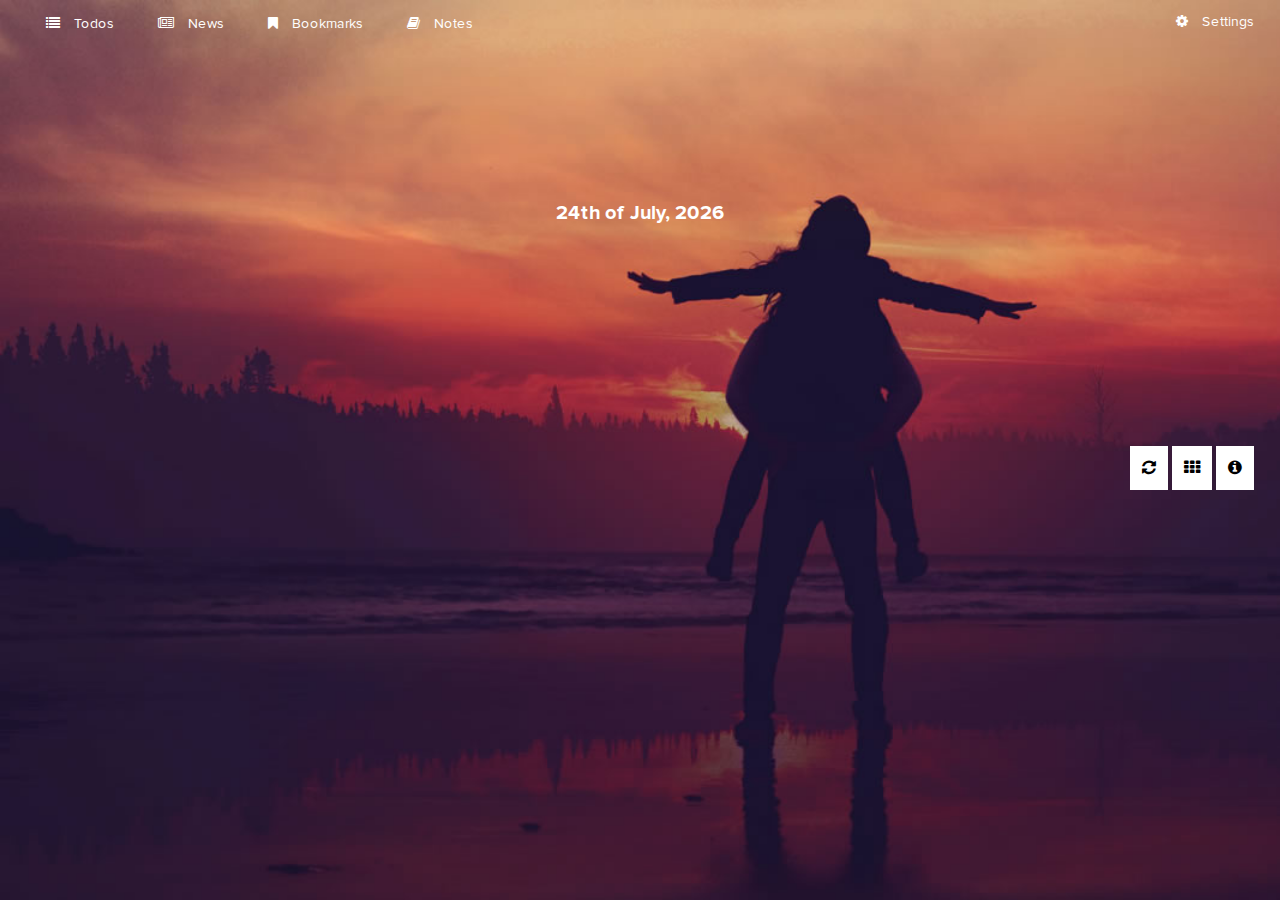
<file: index.html>
<!DOCTYPE html>
<html lang="en">
<head>
	<title> Dashboard </title>
	<meta charset="utf-8">
	<meta name="viewport" content="width=device-width, initial-scale=1">
	<link rel="stylesheet" type="text/css" href="public/css/font.css">
	<link rel="stylesheet" type="text/css" href="public/css/app.css">
	<link rel="stylesheet" type="text/css" href="public/font-awesome/css/font-awesome.min.css">
</head>
<body id="body">

	<div class="notes-background">
		<div class="notes">
			<div class="notes-view">
				dssdsdf sdsd
			</div>	
			<div class="edit">		
				<div class="notes-header">
					<h4>NOTES 
						<a href="javascript:;" id="new-note"><img src="public/images/new-note.png"></a>
					</h4>
					<h5><a href="javascript:;" id="notes-close">close</a></h5>
				</div>
				<div class="notes-edit-area">
					<div class="notes-title">
						<label> Title </label>
						<input type="text" name="" id="notes-title">
					</div>
					<div class="notes-body">
						<textarea id="notes-body"></textarea>
					</div>
					<div class="notes-submit">
						<input type="submit" id="submit-note" name="" onclick="addNotes()" value="SAVE NOTE">
					</div>
				</div>
			</div>
			<div class="notes-main" id="notemain">
																		
			</div>
		</div>
	</div>

	<div class="outerwrapper">
		<header>
			<div class="header-left">
				<ul>
					<li><a href="javascript:;"> <i class="fa fa-list"></i> Todos </a></li>
					<li><a href="javascript:;"> <i class="fa fa-newspaper-o"></i> News </a></li>
					<li><a href="javascript:;"> <i class="fa fa-bookmark"></i> Bookmarks </a></li>
					<li><a href="javascript:;" id="notes"> <i class="fa fa-book"></i> Notes </a></li>
				</ul>
			</div>
			<div class="header-right">
				<i class="fa fa-cog"></i> Settings
			</div>
		</header>
		<main>
			<div class="main-inner">
				<div class="time-box" id="time"></div>
				<div class="date-box" id="date"></div>
			</div>
		</main>
		<footer>
			<div class="footer-left"></div>
			<div class="footer-right">
				<div class="footer-right-info" id="info-box">
					picture from unsplash.com
				</div>

				<div class="footer-right-info" id="background-image-box">
					<div class="image-box"></div>
					<div class="image-box"></div>
					<div class="image-box"></div>
					<div class="image-box"></div>
					<div class="image-box"></div>
					<div class="image-box"></div>
				</div>

				<span id="refresh"> <i class="fa fa-refresh"></i> </span>
				<span id="showImage"> <i class="fa fa-th"></i> </span>
				<span id="info"> <i class="fa fa-info-circle"></i> </span>
			</div>
		</footer>
	</div>

	<script type="text/javascript" src="public/js/background.js"></script>
	<script type="text/javascript" src="public/js/time.js"></script>
	<script type="text/javascript" src="public/js/indexedDb.js"></script>
	<script type="text/javascript" src="public/js/notes.js"></script>

</body>
</html>
</file>
<file: public/css/font.css>
@font-face {
	font-family: 'Proxima Nova';
	font-weight: 300;
	font-style: normal;
	src: url("../fonts/proximanova/ProximaNova-Light.eot");
	src: url("../fonts/proximanova/ProximaNova-Light.eot?#iefix") format("embedded-opentype"), url("../fonts/proximanova/ProximaNova-Light.woff2") format("woff2"), url("../fonts/proximanova/ProximaNova-Light.woff") format("woff"), url("../fonts/proximanova/ProximaNova-Light.ttf") format("truetype"), url("../fonts/proximanova/ProximaNova-Light.svg#ProximaNova-Light") format("svg")
}
@font-face {
	font-family: 'Proxima Nova';
	font-weight: bold;
	font-style: normal;
	src: url("../fonts/proximanova/ProximaNova-Bold.eot");
	src: url("../fonts/proximanova/ProximaNova-Bold.eot?#iefix") format("embedded-opentype"), url("../fonts/proximanova/ProximaNova-Bold.woff2") format("woff2"), url("../fonts/proximanova/ProximaNova-Bold.woff") format("woff"), url("../fonts/proximanova/ProximaNova-Bold.ttf") format("truetype"), url("../fonts/proximanova/ProximaNova-Bold.svg#ProximaNova-Bold") format("svg")
}
@font-face {
	font-family: 'Proxima Nova';
	font-weight: normal;
	font-style: normal;
	src: url("../fonts/proximanova/ProximaNova-Regular.eot");
	src: url("../fonts/proximanova/ProximaNova-Regular.eot?#iefix") format("embedded-opentype"), url("../fonts/proximanova/ProximaNova-Regular.woff2") format("woff2"), url("../fonts/proximanova/ProximaNova-Regular.woff") format("woff"), url("../fonts/proximanova/ProximaNova-Regular.ttf") format("truetype"), url("../fonts/proximanova/ProximaNova-Regular.svg#ProximaNova-Regular") format("svg")
}
</file>
<file: public/css/app.css>
html, body, ul, ol, li, form, fieldset, legend, div {
  margin: 0;
  padding: 0;
  box-sizing: border-box;
}

h1, h2, h3, h4, h5, h6, p {
  margin: 0;
  padding: 0;
}

a {
  text-decoration: none;
}

fieldset, img {
  border: 0;
}

.outer-wrapper {
  width: 100%;
  margin: 0 auto;
  box-sizing: border-box;
}

html {
  min-height: 100%;
  margin: 0;
  padding: 0;
}

body {
  background-image: url("../../public/images/background.jpg");
  background-repeat: no-repeat;
  font-family: "Proxima Nova", sans-serif;
  background-size: cover;
  box-sizing: border-box;
}

.outerwrapper {
  width: 100%;
  height: auto;
  margin: auto;
}

header {
  width: 96%;
  padding: 1% 2%;
  margin-bottom: 130px;
}
header:after {
  content: "";
  display: block;
  clear: both;
}

.header-left {
  float: left;
}
.header-left ul {
  list-style-type: none;
}
.header-left ul li {
  display: inline-block;
}
.header-left ul li i {
  margin-right: 10px;
}
.header-left ul li a {
  margin: 20px;
  font-size: 14px;
  color: #FFF;
}

.header-right {
  font-size: 14px;
  float: right;
  color: #FFF;
}
.header-right i {
  margin-right: 10px;
}

main {
  padding: 2% 3%;
}

.main-inner {
  max-width: 600px;
  height: auto;
  margin: auto;
}

.time-box {
  max-width: auto;
  margin: auto;
  height: auto;
  text-align: center;
}
.time-box h3 {
  font-size: 100px;
  color: #FFF;
}

.date-box {
  max-width: auto;
  margin: auto;
  height: auto;
  text-align: center;
}
.date-box h3 {
  font-size: 20px;
  color: #FFF;
}

.notes-background {
  background: rgba(0, 0, 0, 0.4);
  position: fixed;
  width: 100%;
  height: 100%;
  font-size: 14px;
  display: none;
  z-index: 99999999999999999;
  top: 0;
  left: 0;
}

.notes {
  width: 60%;
  max-width: 1000px;
  height: 500px;
  position: fixed;
  top: 50px;
  left: 50%;
  background: rgba(244, 245, 248, 0.8);
  transform: translate(-50%, 0);
}

.notes-header {
  width: 100%;
  height: auto;
  margin: auto;
  padding: 3% 2%;
  background: #42445B;
}
.notes-header h4 {
  color: #FFF;
  float: left;
}
.notes-header h4 img {
  vertical-align: -10px;
  margin-left: 10px;
}
.notes-header h5 {
  color: #FFF;
  float: right;
  margin-top: 5px;
}
.notes-header:after {
  content: "";
  display: block;
  clear: both;
}
.notes-header a {
  color: #FFF;
}

.notes-main {
  width: 98%;
  height: 400px;
  overflow-y: hidden;
  overflow-y: scroll;
  margin: 7px auto;
  background: #FFF;
}

.notes-content {
  width: 100%;
  height: auto;
  margin: auto;
  padding: 2%;
  border-bottom: 1px solid #F5F5F5;
  cursor: pointer;
}
.notes-content:hover {
  background-color: #F5F5F5;
}
.notes-content:active {
  background-color: #E3E2E0;
}
.notes-content span {
  display: block;
}
.notes-content span:nth-of-type(1) {
  color: #000;
  font-weight: 600;
  margin-bottom: 5px;
}

.notes-edit-area {
  width: 98%;
  height: 400px;
  overflow-y: hidden;
  overflow-y: scroll;
  margin: 7px auto;
  display: none;
}

.notes-submit,
.notes-body,
.notes-title {
  width: 100%;
  height: auto;
  margin: auto;
  padding: 1% 2%;
}

.notes-view {
  width: 98%;
  height: 400px;
  overflow-y: hidden;
  overflow-y: scroll;
  margin: 7px auto;
  display: none;
}

input {
  outline: none;
  border: none;
  font-family: "Proxima Nova", sans-serif;
}
input[type="text"] {
  width: 97.5%;
  padding: 1%;
  border: 1px solid #F5F5F5;
}
input[type="submit"] {
  width: 200px;
  background: #42445B;
  padding: 1%;
  border: 1px solid #42445B;
  color: #FFF;
  cursor: pointer;
}
input[type="submit"]:hover {
  background: #D66049;
  padding: 1%;
  border: 1px solid #D66049;
}

textarea {
  width: 97.5%;
  padding: 1%;
  height: 250px;
  margin: auto;
  font-family: "Proxima Nova", sans-serif;
  border: 1px solid #F5F5F5;
  outline: none;
}

footer {
  width: 96%;
  padding: 2%;
  margin-top: 170px;
  position: relative;
}
footer:after {
  content: "";
  display: block;
  clear: both;
}

.footer-left {
  float: left;
}

.footer-right {
  float: right;
}
.footer-right span {
  display: inline-block;
  padding: 12px;
  background: #FFF;
  cursor: pointer;
}

.background-image-box,
.footer-right-info {
  width: 200px;
  height: auto;
  background-color: #FFF;
  position: absolute;
  font-size: 12px;
  bottom: 75px;
  right: 27px;
  display: none;
  padding: 1%;
}

.background-image-box:after {
  content: "";
  display: block;
  clear: both;
}

.image-box {
  width: 50px;
  height: 50px;
  background-color: red;
  margin-right: 3px;
  margin-left: 3px;
  margin-bottom: 3px;
  float: left;
}

/*# sourceMappingURL=app.css.map */
</file>
